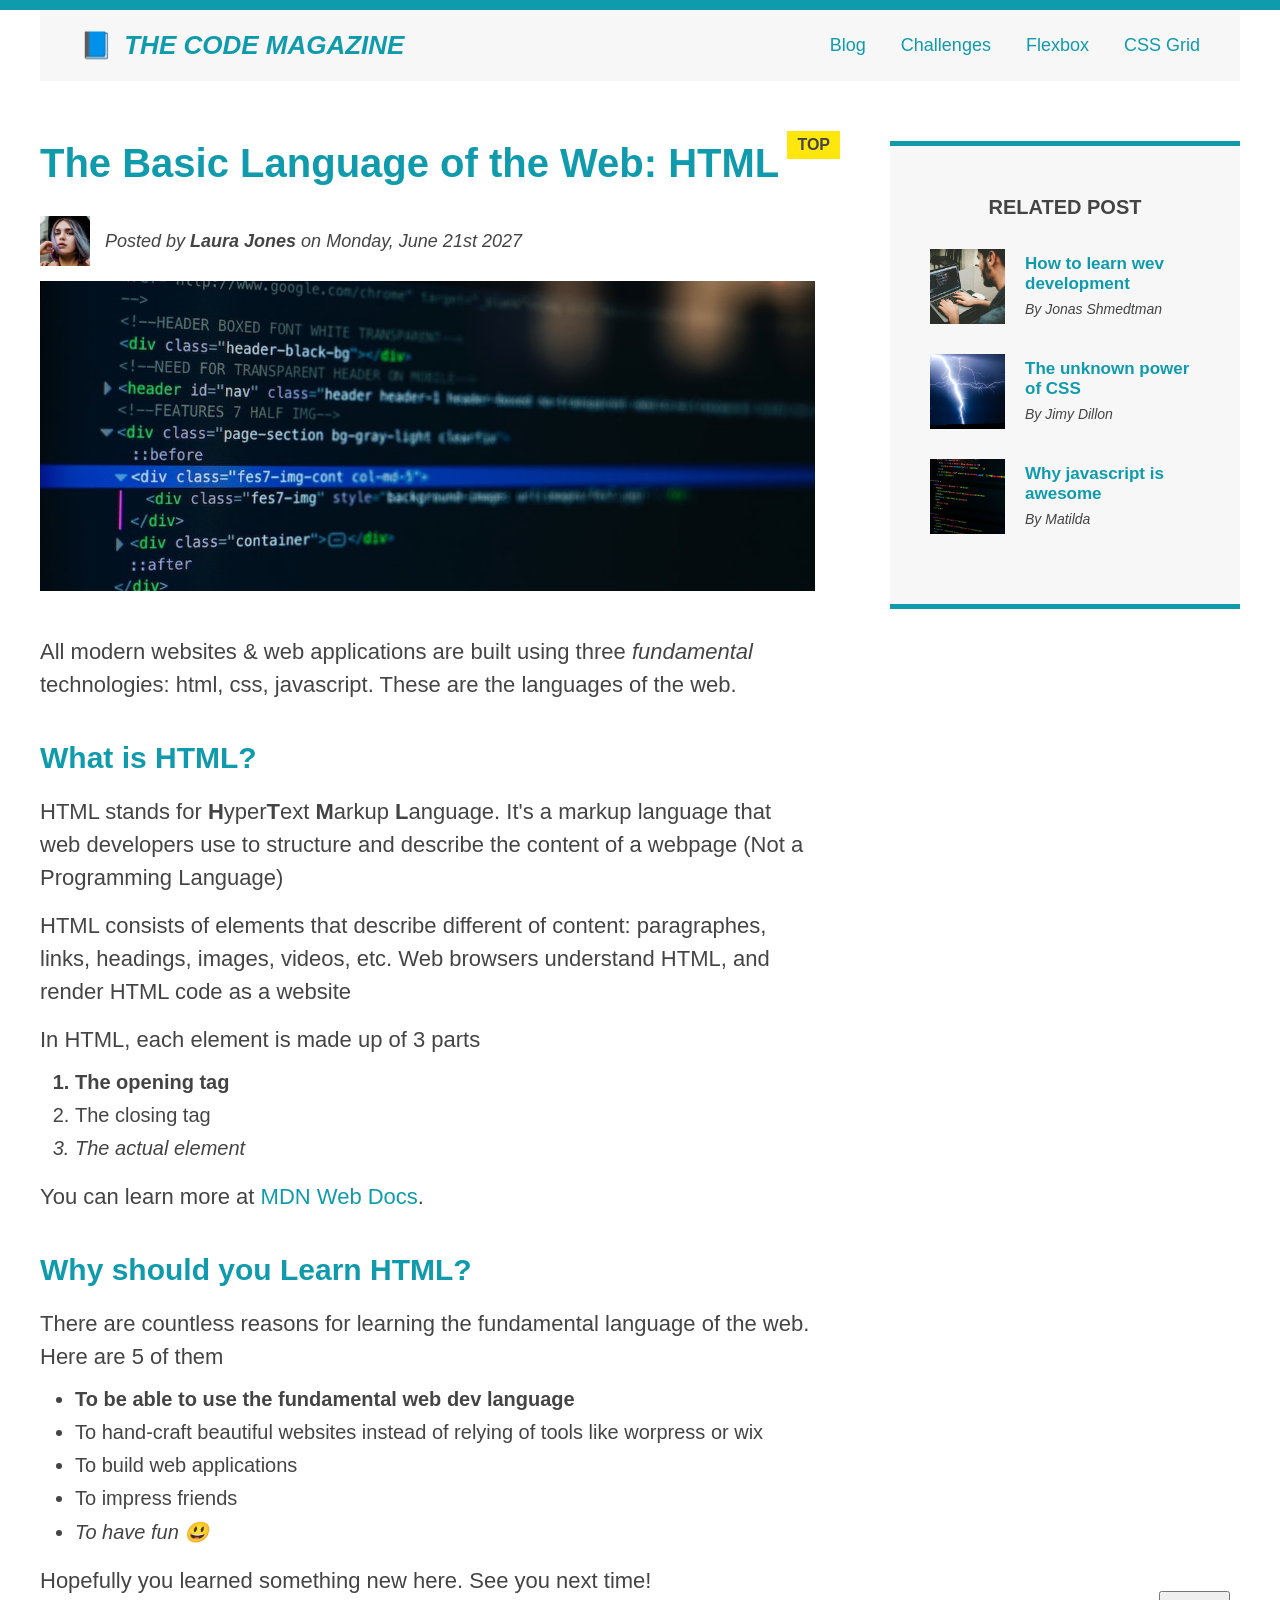
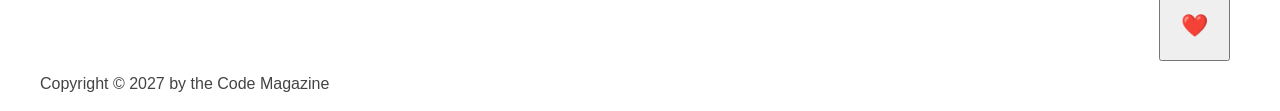
<file: index.html>
<!DOCTYPE html>
<html lang="en">
  <head>
    <meta charset="UTF-8" />
    <link rel="stylesheet" href="style.css" />
    <title>The Basic Language of the Web: HTML</title>
  </head>

  <body>
    <div class="container">
      <!--
     <h1>Yasir</h1>
    <h2>Yasir</h2>
    <h3>Yasir</h3>
    <h4>Yasir</h4>
    <h5>Yasir</h5>
    <h6>Yasir</h6> 
    -->

      <!-- Top website header box  -->
      <header class="main-header clearfix">
        <!-- The Magazine title and logo  -->
        <h1>📘 The Code Magazine</h1>

        <!-- The navigation menu throug our links -->
        <nav>
          <a href="blog.html">Blog</a>
          <a href="#">Challenges</a>
          <a href="flexbox.html">Flexbox</a>
          <a href="css-grid.html">CSS Grid</a>
        </nav>
      </header>

      <!-- ONLY NECESSARY FOR FLEXBOX LAYOUT -->
      <!-- <div class="row"> -->
      <!-- The actual blog box -->
      <article>
        <!-- The article header bot  -->
        <header class="post-header">
          <!-- The blog title -->
          <h2>The Basic Language of the Web: HTML</h2>

          <!-- AUTHOR BOX -->
          <div class="author-box">
            <!-- Blog Writer photo -->
            <img
              src="img/laura-jones.jpg"
              alt="laura perofile picture"
              width="50"
              height="50"
              class="author-img"
            />

            <!-- blog author name and blog date -->
            <p id="author" class="author">
              Posted by <strong>Laura Jones</strong> on Monday, June 21st 2027
            </p>
          </div>

          <!-- Blog banner picture -->
          <img
            src="img/post-img.jpg"
            alt="HTML code on screen"
            width="500"
            height="200"
            class="post-img"
          />
        </header>

        <!-- Blog paragraphe -->
        <p>
          All modern websites & web applications are built using three
          <em>fundamental</em>
          technologies: html, css, javascript. These are the languages of the
          web.
        </p>

        <!-- Blog subtitle -->
        <h3>What is HTML?</h3>

        <!-- Paragraphe -->
        <p>
          HTML stands for <strong>H</strong>yper<strong>T</strong>ext
          <strong>M</strong>arkup <strong>L</strong>anguage. It's a markup
          language that web developers use to structure and describe the content
          of a webpage (Not a Programming Language)
        </p>

        <!-- Paragraphe -->
        <p>
          HTML consists of elements that describe different of content:
          paragraphes, links, headings, images, videos, etc. Web browsers
          understand HTML, and render HTML code as a website
        </p>

        <!-- Paragraphe -->
        <p>In HTML, each element is made up of 3 parts</p>

        <!-- Ordered list -->
        <ol>
          <li>The opening tag</li>
          <li>The closing tag</li>
          <li>The actual element</li>
        </ol>

        <!-- Paragraphe -->
        <p>
          You can learn more at
          <!-- Link to another website -->
          <a
            href="https://developer.mozilla.org/en-US/docs/Web/HTML"
            target="_blank"
            >MDN Web Docs</a
          >.
        </p>

        <!-- Blog subtitle -->
        <h3>Why should you Learn HTML?</h3>

        <!-- Paragraphe -->
        <p>
          There are countless reasons for learning the fundamental language of
          the web. Here are 5 of them
        </p>

        <!-- Unordered list -->
        <ul>
          <li>To be able to use the fundamental web dev language</li>
          <li>
            To hand-craft beautiful websites instead of relying of tools like
            worpress or wix
          </li>
          <li>To build web applications</li>
          <li>To impress friends</li>
          <li>To have fun 😃</li>
        </ul>

        <!-- Paragraphe -->
        <p>Hopefully you learned something new here. See you next time!</p>
      </article>

      <!-- Another articles box, that related to previous article  -->
      <aside>
        <!-- The title of this box -->
        <h4>Related post</h4>

        <!-- Related articles list -->
        <ul class="related">
          <!-- article  -->
          <li class="related-post">
            <!-- Article image  -->
            <img
              src="img/related-1.jpg"
              width="75"
              height="75"
              alt="Person Programming"
            />
            <div>
              <!-- Article Link  -->
              <a href="#" class="related-link">How to learn wev development</a>
              <!-- Article author -->
              <p class="related-author">By Jonas Shmedtman</p>
            </div>
          </li>

          <!-- article  -->
          <li class="related-post">
            <!-- Article image  -->
            <img
              src="img/related-2.jpg"
              width="75"
              height="75"
              alt="Ligntning"
            />
            <div>
              <!-- Article Link  -->
              <a href="#" class="related-link">The unknown power of CSS</a>
              <!-- Article author -->
              <p class="related-author">By Jimy Dillon</p>
            </div>
          </li>

          <!-- article  -->
          <li class="related-post">
            <!-- Article image  -->
            <img
              src="img/related-3.jpg"
              width="75"
              height="75"
              alt="Javascript Code on Screen"
            />
            <div>
              <!-- Article Link  -->
              <a href="#" class="related-link">Why javascript is awesome</a>
              <!-- Article author -->
              <p class="related-author">By Matilda</p>
            </div>
          </li>
        </ul>
      </aside>
      <!-- </div> -->

      <!-- Page footer -->
      <footer>
        <p id="copyright">Copyright &copy; 2027 by the Code Magazine</p>
      </footer>
    </div>

    <!-- Like Button -->
    <button>❤️</button>
  </body>
</html>
<!-- ❤️ -->
</file>
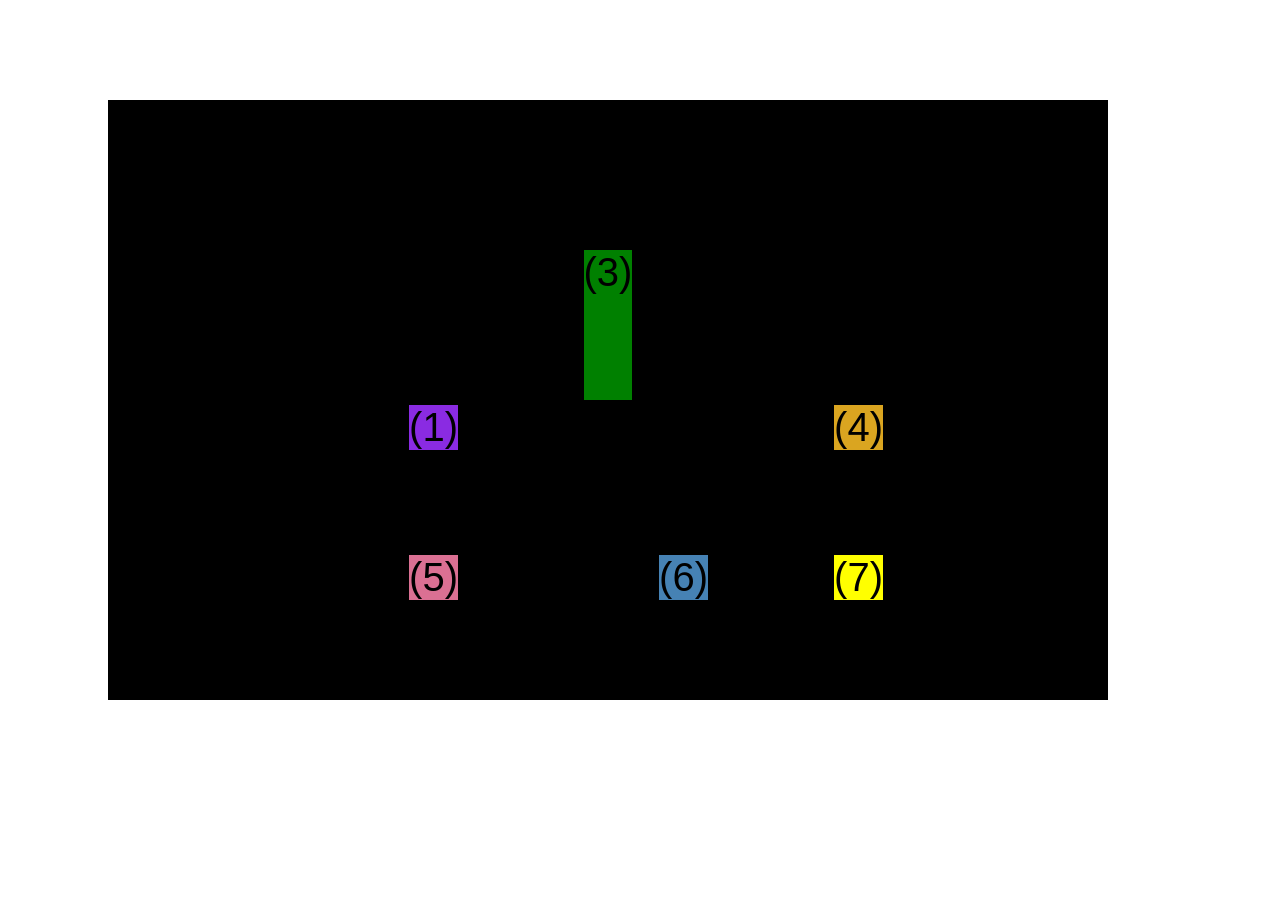
<file: css-grid.html>
<!DOCTYPE html>
<html lang="en">
  <head>
    <meta charset="UTF-8" />
    <meta http-equiv="X-UA-Compatible" content="IE=edge" />
    <meta name="viewport" content="width=device-width, initial-scale=1.0" />
    <title>CSS Grid</title>
    <style>
      .el--1 {
        background-color: blueviolet;
      }
      .el--2 {
        background-color: orangered;
      }
      .el--3 {
        background-color: green;
        height: 150px;
      }
      .el--4 {
        background-color: goldenrod;
      }
      .el--5 {
        background-color: palevioletred;
      }
      .el--6 {
        background-color: steelblue;
      }
      .el--7 {
        background-color: yellow;
      }
      .el--8 {
        background-color: crimson;
      }

      .container--1 {
        /* STARTER */
        font-family: sans-serif;
        background-color: #ddd;
        font-size: 30px;
        margin: 40px;

        /* CSS GRID */
        display: grid;
        /* grid-template-columns: 1fr 1fr 1fr auto; */
        /* grid-template-rows: 300px 200px; */

        grid-template-columns: repeat(4, 1fr);
        grid-template-rows: 1fr 1fr;

        /* height: 500px; */

        /* gap: 30px; */
        column-gap: 20px;
        row-gap: 40px;

        /* TEMP */
        display: none;
      }

      .el--8 {
        grid-column: 2 / 3;
        grid-row: 1 / 2;
      }

      .el--2 {
        /* grid-column: 1 / span 3; */
        /* grid-column: 1 / -1; span to the end  */

        grid-column: 1 / -1;
        grid-row: 2;
      }

      .container--2 {
        /* STARTER */
        font-family: sans-serif;
        background-color: black;
        font-size: 40px;
        margin: 100px;

        width: 1000px;
        height: 600px;

        /* CSS GRID */
        display: grid;
        grid-template-columns: 125px 200px 125px;
        grid-template-rows: 250px 100px;
        gap: 50px;

        /* Aligning tricks inside a container: distribute empty space */
        justify-content: center;
        /* justify-content: space-between; */

        align-content: center;
        /* align-content: space-between; */

        /* Aligning items inside cells: moving items around inside cells */
        align-items: end;
        justify-items: end;
      }

      .el--3 {
        align-self: center;
        justify-self: center;
      }
    </style>
  </head>
  <body>
    <div class="container--1">
      <div class="el el--1">(1) HTML</div>
      <div class="el el--2">(2) and</div>
      <div class="el el--3">(3) CSS</div>
      <div class="el el--4">(4) are</div>
      <div class="el el--5">(5) amazing</div>
      <div class="el el--6">(6) languages</div>
      <!-- <div class="el el--7">(7) to</div> -->
      <div class="el el--8">(8) learn</div>
    </div>

    <div class="container--2">
      <div class="el el--1">(1)</div>
      <div class="el el--3">(3)</div>
      <div class="el el--4">(4)</div>
      <div class="el el--5">(5)</div>
      <div class="el el--6">(6)</div>
      <div class="el el--7">(7)</div>
    </div>
  </body>
</html>
</file>
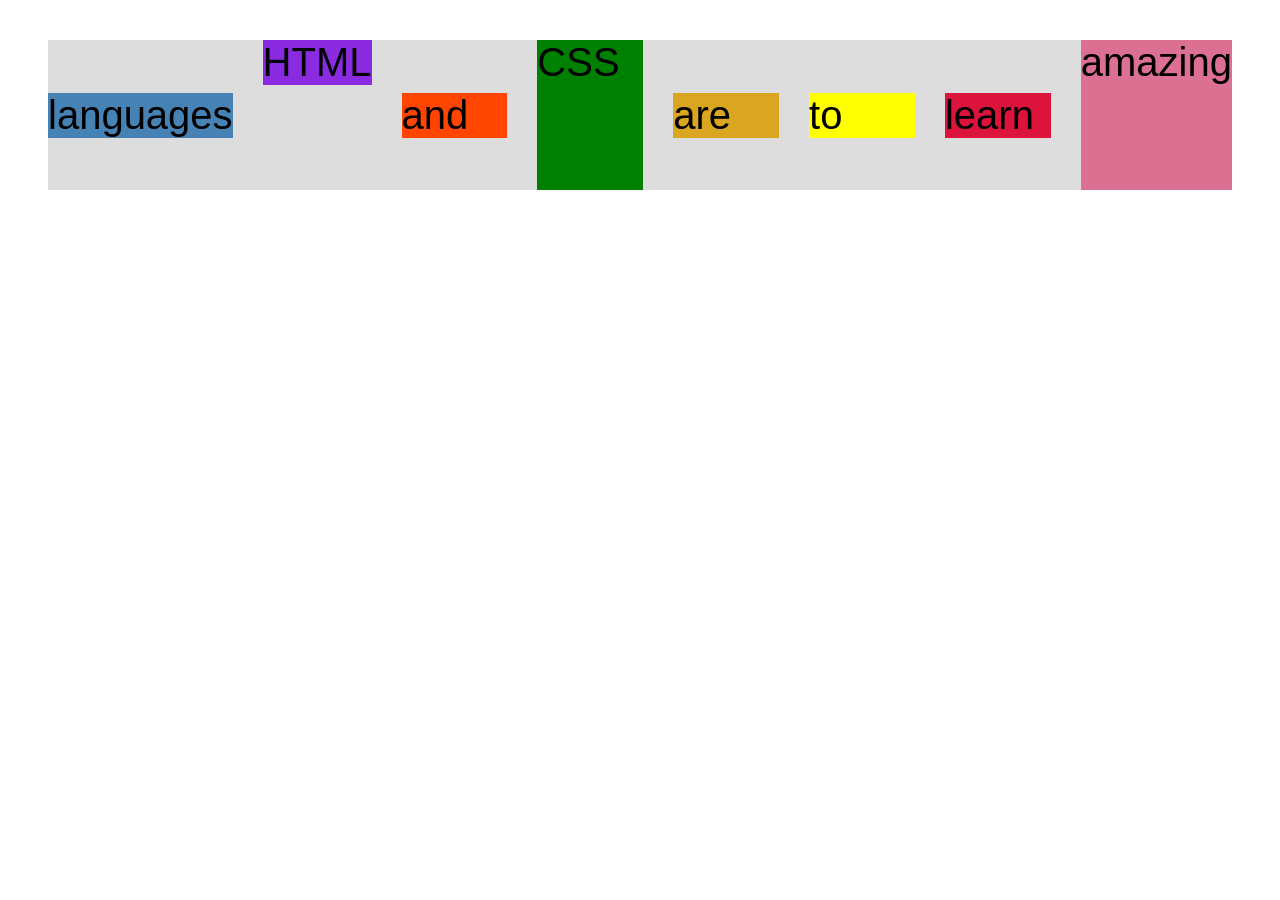
<file: flexbox.html>
<!DOCTYPE html>
<html lang="en">
  <head>
    <meta charset="UTF-8" />
    <meta http-equiv="X-UA-Compatible" content="IE=edge" />
    <meta name="viewport" content="width=device-width, initial-scale=1.0" />
    <title>Flexbox</title>
    <style>
      .el--1 {
        background-color: blueviolet;
      }
      .el--2 {
        background-color: orangered;
      }
      .el--3 {
        background-color: green;
        height: 150px;
      }
      .el--4 {
        background-color: goldenrod;
      }
      .el--5 {
        background-color: palevioletred;
      }
      .el--6 {
        background-color: steelblue;
      }
      .el--7 {
        background-color: yellow;
      }
      .el--8 {
        background-color: crimson;
      }

      .container {
        /* STARTER */
        font-family: sans-serif;
        background-color: #ddd;
        font-size: 40px;
        margin: 40px;

        /* FLEXBOX */
        display: flex;
        align-items: center;
        justify-content: flex-start;
        gap: 30px;
      }

      .el {
        /* 
        DEFAULTS:
        flex-grow: 0;
        flex-shrink: 1;
        flex-basis: auto; 
        */

        /* flex: 0 0 200px; */

        /* flex-basis: 200px; */
        /* flex-shrink: 0;
        flex-grow: 1; */

        flex: 1;
      }

      .el--1 {
        align-self: flex-start;
        /* order: 2; */
        /* flex-grow: 3; */
      }

      .el--5 {
        align-self: stretch;
        order: 1;
      }

      .el--6 {
        order: -1;
      }
    </style>
  </head>
  <body>
    <div class="container">
      <div class="el el--1">HTML</div>
      <div class="el el--2">and</div>
      <div class="el el--3">CSS</div>
      <div class="el el--4">are</div>
      <div class="el el--5">amazing</div>
      <div class="el el--6">languages</div>
      <div class="el el--7">to</div>
      <div class="el el--8">learn</div>
    </div>
  </body>
</html>
</file>
<file: style.css>
/* Global selector */
* {
  margin: 0;
  padding: 0;
  box-sizing: border-box;
}

body {
  color: #444;
  font-family: sans-serif;

  border-top: 10px solid #109bad;
}

h1,
h2,
h3 {
  color: #109bad;
}

.main-header {
  background-color: #f7f7f7;
  padding: 20px 40px;
  /* margin-bottom: 60px; */
  /* height: 80px; */
}

.post-header {
  margin-bottom: 40px;
}

nav {
  font-size: 18px;
  /* text-align: center; */
}

article {
  /* margin-bottom: 60px; */
}

/* Logo Text */
h1 {
  font-size: 26px;
  text-transform: uppercase;
  font-style: italic;
}

/* Article title */
h2 {
  font-size: 40px;
  margin-bottom: 30px;
}

/* Paragraphes */
p {
  font-size: 22px;
  line-height: 1.5;
  margin-bottom: 15px;
}

h3 {
  font-size: 30px;
  margin-top: 40px;
  margin-bottom: 20px;
}

h4 {
  font-size: 20px;
  text-transform: uppercase;
  margin-bottom: 30px;
}

ul,
ol {
  margin-left: 35px;
  margin-bottom: 20px;
}

li {
  font-size: 20px;
  margin-bottom: 10px;
}

li:last-child {
  margin-bottom: 0;
}

/* footer p {
  font-size: 16px;
} */

/* article header p {
  font-style: italic;
} */

#author {
  font-style: italic;
  font-size: 18px;
}

#copyright {
  font-size: 16px;
}

.related-author {
  font-size: 18px;
  font-weight: bold;
}

.related {
  list-style: none;
  margin-left: 0;
}

aside {
  background-color: #f7f7f7;
  border-top: 5px solid #109bad;
  border-bottom: 5px solid #109bad;
  padding: 50px 40px;
}

aside h4 {
  text-align: center;
}
body {
  /* background-color: blue; */
  position: relative;
}

li:first-child {
  font-weight: bold;
}

li:last-child {
  font-style: italic;
}

/* li:nth-child(2) {
  color: red;
} */

/* li:nth-child(even) {
  color: red;
} */

/* Styling links */

a:link {
  color: #109bad;
  text-decoration: none;
}

a:visited {
  color: #109bad;
}

a:hover {
  color: orangered;
  font-weight: bold;
  text-decoration: underline dotted orangered;
}

a:active {
  background-color: black;
  font-style: italic;
}

.post-img {
  width: 100%;
  height: auto;
}

.container {
  width: 1200px;
  /* margin-left: auto;
  margin-right: auto; */

  margin: 0 auto;
  /* position: relative; */
}

nav a:link {
  margin-right: 30px;
  /* margin-top: 10px; */
  display: inline-block;
}

nav a:link:last-child {
  margin-right: 0;
}

button {
  font-size: 22px;
  padding: 20px;
  cursor: pointer;

  position: absolute;
  bottom: 50px;
  right: 50px;
}

h1::first-letter {
  font-style: normal;
  margin-right: 5px;
}

/* p::first-line {
  color: red;
} */

/* h3 + p::first-line {
  color: red;
} */

h2 {
  /* background-color: orange; */
  position: relative;
}

h2::after {
  content: "TOP";
  background-color: #ffe70e;
  color: #444;
  font-size: 16px;
  font-weight: bold;
  display: inline-block;
  padding: 5px 10px;
  position: absolute;
  top: -10px;
  right: -25px;
}

/* FLOAT */
/* .author-img {
  float: left;
  margin-bottom: 20px;
}

.author {
  float: left;
  margin-left: 20px;
  margin-top: 10px;
}

h1 {
  float: left;
}

nav {
  float: right;
} */

/* clear the float */
/* .clearfix::after {
  clear: both;
  content: "";
  display: block;
} */

/* /////////////////////////  */
/* article {
  width: 825px;
  float: left;
}

aside {
  width: 300px;
  float: right;
}

footer {
  clear: both;
} */

/* \\\\\\\\\\\\\\\\\\\\\\\\\\\\\\\\\\\\\\\\\\\\\\\\\\\\\\\\\\\\\\\\\\\\\\\\\\\\\\\\\\\\\ */

/* FLEXBOX LAYOUT */
.main-header {
  display: flex;
  align-items: center;
  justify-content: space-between;
}

.author-box {
  display: flex;
  align-items: center;
  margin-bottom: 15px;
}
.author {
  margin-bottom: 0;
  margin-left: 15px;
}

.related-post {
  display: flex;
  align-items: center;
  gap: 20px;
  margin-bottom: 30px;
}

.related-link:link {
  font-size: 17px;
  font-weight: bold;
  font-style: normal;
  margin-bottom: 5px;
  display: inline-block;
}

.related-author {
  margin-bottom: 0;
  font-size: 14px;
  font-weight: normal;
  font-style: italic;
}
/*  
.row {
  display: flex;
  align-items: flex-start;
  gap: 75px;
  margin-bottom: 60px;
}

article { 
   DEFAULTS 
  flex-grow: 0;
  flex-shrink: 1;
  flex-basis: auto;
  

  flex: 1;
  margin-bottom: 0;
}

aside {
  flex: 0 0 350px;
}
*/

/* /////////////////////////////////////////////////////////////////////// */

/* GRID LAYOUT */
.container {
  display: grid;
  grid-template-columns: 1fr 350px;
  gap: 75px;
  row-gap: 60px;
  align-items: start;
}

.main-header {
  grid-column: 1 / -1;
}

article {
}

aside {
}

footer {
  /* background-color: #109bad; */
  grid-column: 1 / -1;
}
</file>
